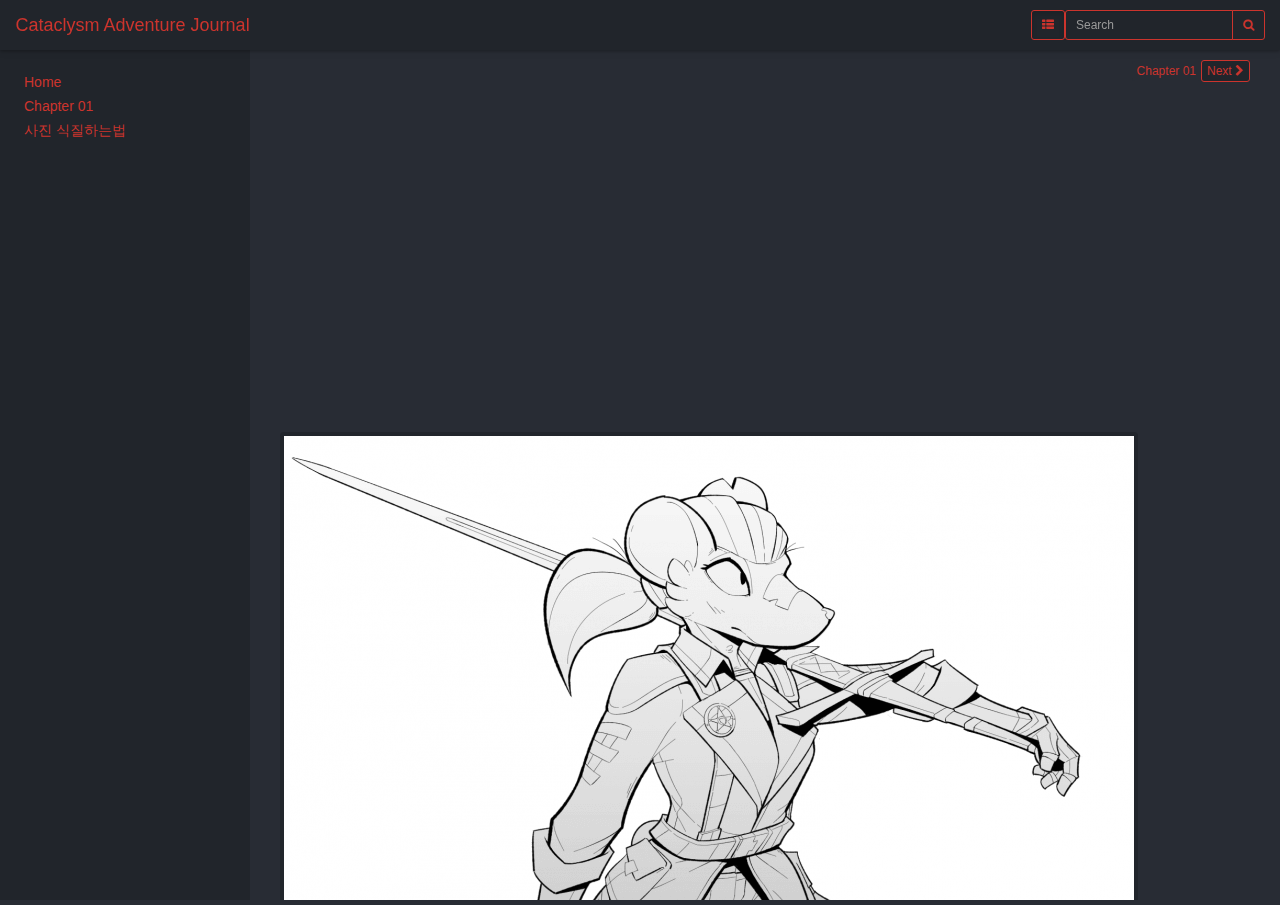
<file: index.html>
<!DOCTYPE html>
<html lang="en">
<head>
  
  
    <meta charset="utf-8">
    <meta http-equiv="X-UA-Compatible" content="IE=edge">
    <meta name="viewport" content="width=device-width, initial-scale=1.0">
    <meta name="description" content="None">
    
    
    <link rel="shortcut icon" href="./img/favicon.ico">
    <meta name="viewport" content="width=device-width, initial-scale=1.0, maximum-scale=1.0, user-scalable=0" />
    <title>Cataclysm Adventure Journal</title>
    <link href="./css/bootstrap-3.3.7.min.css" rel="stylesheet">
    <link href="./css/font-awesome-4.7.0.css" rel="stylesheet">
    <link href="./css/base.css" rel="stylesheet">
    <link rel="stylesheet" href="./css/highlight.css">
    <link href="extra.css" rel="stylesheet">
    <!-- HTML5 shim and Respond.js IE8 support of HTML5 elements and media queries -->
    <!--[if lt IE 9]>
        <script src="https://oss.maxcdn.com/libs/html5shiv/3.7.0/html5shiv.js"></script>
        <script src="https://oss.maxcdn.com/libs/respond.js/1.3.0/respond.min.js"></script>
    <![endif]-->

    <script src="./js/jquery-3.2.1.min.js"></script>
    <script src="./js/bootstrap-3.3.7.min.js"></script>
    <script src="./js/highlight.pack.js"></script>
    
      <script src="./js/elasticlunr.min.js"></script>
    
    <base target="_top">
    <script>
      var base_url = '.';
      var is_top_frame = (window === window.parent);
        
        var pageToc = [
          {title: "Cataclysm: Bright Nights", url: "#_top", children: [
              {title: "Chapter 01", url: "#chapter-01" },
          ]},
        ];

    </script>
    <script src="./js/base.js"></script>
      <script src="search/main.js"></script> 
</head>

<body>
<script>
if (is_top_frame) { $('body').addClass('wm-top-page'); }
</script>

<nav class="navbar wm-page-top-frame">
  <div class="container-fluid wm-top-container">
    
    <div class="wm-top-tool pull-right wm-vcenter">
      <form class="dropdown wm-vcentered" id="wm-search-form" action="./search.html">
        
        <button id="wm-search-show" class="btn btn-sm btn-default" type="submit"
          ><i class="fa fa-search" aria-hidden="true"></i></button>

        <div class="input-group input-group-sm wm-top-search">
          <input type="text" name="q" class="form-control" id="mkdocs-search-query" placeholder="Search" autocomplete="off">
          <span class="input-group-btn" role="search">
            
            <button class="btn btn-default dropdown-toggle collapse" data-toggle="dropdown" type="button"><span class="caret"></span></button>
            <ul id="mkdocs-search-results" class="dropdown-menu dropdown-menu-right"></ul>
            <button id="wm-search-go" class="btn btn-default" type="submit"><i class="fa fa-search" aria-hidden="true"></i></button>
          </span>
        </div>
      </form>
    </div>

    
    <div class="wm-top-tool wm-vcenter pull-right wm-small-left">
      <button id="wm-toc-button" type="button" class="btn btn-sm btn-default wm-vcentered"><i class="fa fa-th-list" aria-hidden="true"></i></button>
    </div>

    
    

    
    <a href="" class="wm-top-brand wm-top-link wm-vcenter">
      
      <div class="wm-top-title">
        Cataclysm Adventure Journal<br>
        
      </div>
    </a>
  </div>
</nav>

  <div id="main-content" class="wm-page-top-frame">
    
<nav class="wm-toc-pane">
  
  <ul class="wm-toctree">
        <li class="wm-toc-li wm-toc-lev1 "><a href="" class="wm-article-link wm-toc-text">Home</a>
</li>
        <li class="wm-toc-li wm-toc-lev1 "><a href="Chapter-01/" class="wm-article-link wm-toc-text">Chapter 01</a>
</li>
        <li class="wm-toc-li wm-toc-lev1 "><a href="howtohelp/" class="wm-article-link wm-toc-text">사진 식질하는법</a>
</li>
  </ul>
</nav>

    <div class="wm-content-pane">
      <iframe class="wm-article" name="article"></iframe>
    </div>
  </div>

<div class="container-fluid wm-page-content">
  <a name="_top"></a>
    

    
    
      
    

  <div class="row wm-article-nav-buttons" role="navigation" aria-label="navigation">
    
    <div class="wm-article-nav pull-right">
      <a href="Chapter-01/" class="btn btn-xs btn-default pull-right">
        Next
        <i class="fa fa-chevron-right" aria-hidden="true"></i>
      </a>
      <a href="Chapter-01/" class="btn btn-xs btn-link">
        Chapter 01
      </a>
    </div>
    
  </div>

    

    <iframe width="560" height="315" src="https://www.youtube.com/embed/to1xT93IlUI" title="YouTube video player" frameborder="0" allow="accelerometer; autoplay; clipboard-write; encrypted-media; gyroscope; picture-in-picture" allowfullscreen></iframe>

<p><img alt="" src="img/title.png" /></p>
<h1 id="cataclysm-bright-nights">Cataclysm: Bright Nights</h1>
<h2 id="chapter-01"><a href="Chapter-01/">Chapter 01</a></h2>
<!--
## [Chapter 02](Chapter-02.md)
## [Chapter 03](Chapter-03.md)
## [Chapter 04](Chapter-04.md)
## [Chapter 05](Chapter-05.md)
## [Chapter 06](Chapter-06.md)
## [Chapter 07](Chapter-07.md)
## [Chapter 08](Chapter-08.md)
-->

<hr />
<p><a href="https://gall.dcinside.com/mgallery/board/view/?id=gogall_colony&amp;no=27310">Original Comics by GOMPAMI</a></p>

  <br>
    

    
    
      
    

  <div class="row wm-article-nav-buttons" role="navigation" aria-label="navigation">
    
    <div class="wm-article-nav pull-right">
      <a href="Chapter-01/" class="btn btn-xs btn-default pull-right">
        Next
        <i class="fa fa-chevron-right" aria-hidden="true"></i>
      </a>
      <a href="Chapter-01/" class="btn btn-xs btn-link">
        Chapter 01
      </a>
    </div>
    
  </div>

    <br>
</div>

<footer class="col-md-12 wm-page-content">
  <p>Documentation built with <a href="http://www.mkdocs.org/">MkDocs</a> using <a href="">Windmill Dark</a> theme by None (noraj).</p>
</footer>

</body>
</html>
<!--
MkDocs version : 1.3.0
Build Date UTC : 2022-07-14 17:55:39.816267+00:00
-->
</file>
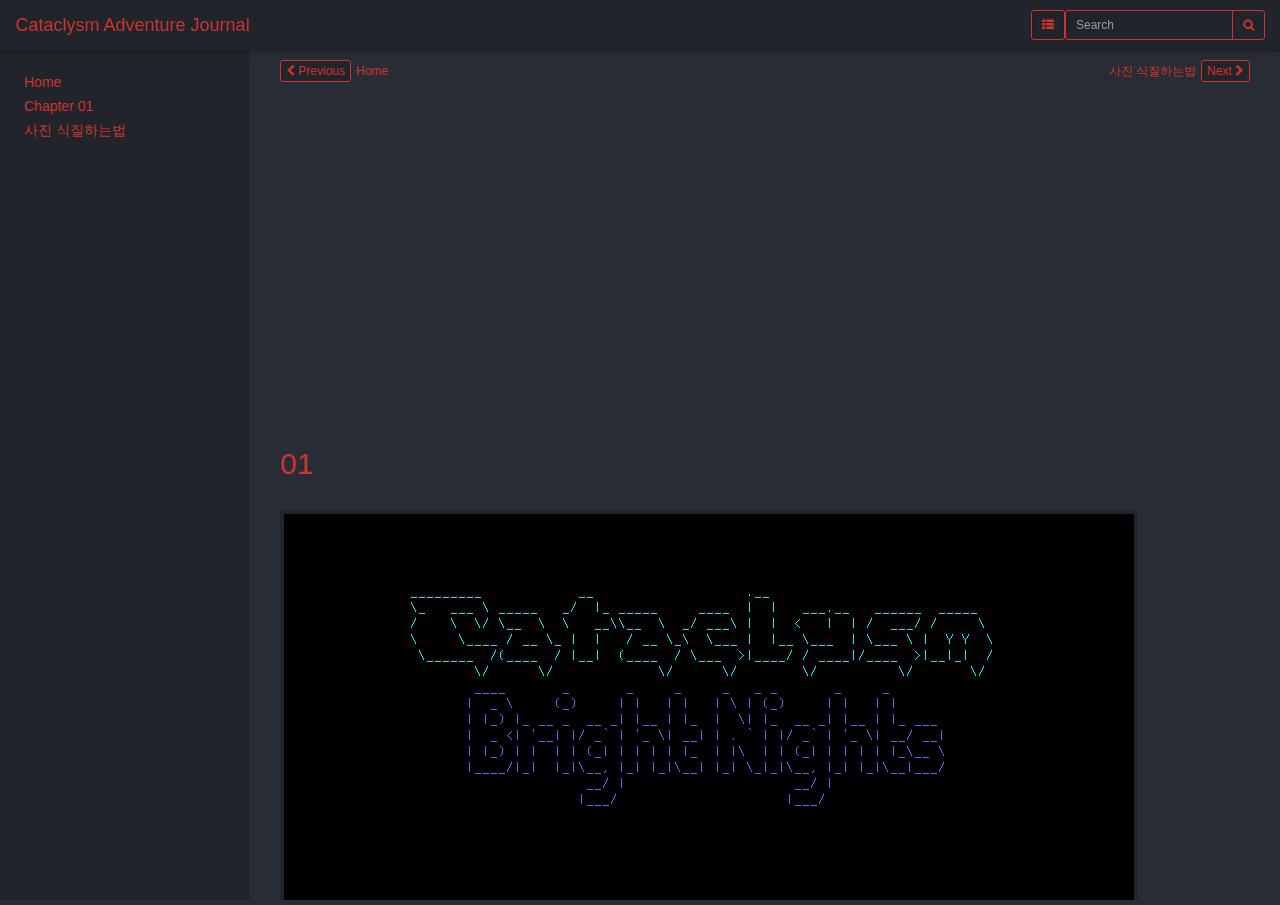
<file: Chapter-01/index.html>
<!DOCTYPE html>
<html lang="en">
<head>
  
  
    <meta charset="utf-8">
    <meta http-equiv="X-UA-Compatible" content="IE=edge">
    <meta name="viewport" content="width=device-width, initial-scale=1.0">
    
    
    
    <link rel="shortcut icon" href="../img/favicon.ico">
    <meta name="viewport" content="width=device-width, initial-scale=1.0, maximum-scale=1.0, user-scalable=0" />
    <title>Chapter 01 - Cataclysm Adventure Journal</title>
    <link href="../css/bootstrap-3.3.7.min.css" rel="stylesheet">
    <link href="../css/font-awesome-4.7.0.css" rel="stylesheet">
    <link href="../css/base.css" rel="stylesheet">
    <link rel="stylesheet" href="../css/highlight.css">
    <link href="../extra.css" rel="stylesheet">
    <!-- HTML5 shim and Respond.js IE8 support of HTML5 elements and media queries -->
    <!--[if lt IE 9]>
        <script src="https://oss.maxcdn.com/libs/html5shiv/3.7.0/html5shiv.js"></script>
        <script src="https://oss.maxcdn.com/libs/respond.js/1.3.0/respond.min.js"></script>
    <![endif]-->

    <script src="../js/jquery-3.2.1.min.js"></script>
    <script src="../js/bootstrap-3.3.7.min.js"></script>
    <script src="../js/highlight.pack.js"></script>
    
    <base target="_top">
    <script>
      var base_url = '..';
      var is_top_frame = false;
        
        var pageToc = [
          {title: "01", url: "#_top", children: [
          ]},
          {title: "02", url: "#02", children: [
          ]},
        ];

    </script>
    <script src="../js/base.js"></script>
      <script src="../search/main.js"></script> 
</head>

<body>
<script>
if (is_top_frame) { $('body').addClass('wm-top-page'); }
</script>



<div class="container-fluid wm-page-content">
  <a name="_top"></a>
    

    
    
      
    

  <div class="row wm-article-nav-buttons" role="navigation" aria-label="navigation">
    
    <div class="wm-article-nav pull-right">
      <a href="../howtohelp/" class="btn btn-xs btn-default pull-right">
        Next
        <i class="fa fa-chevron-right" aria-hidden="true"></i>
      </a>
      <a href="../howtohelp/" class="btn btn-xs btn-link">
        사진 식질하는법
      </a>
    </div>
    
    <div class="wm-article-nav">
      <a href=".." class="btn btn-xs btn-default pull-left">
        <i class="fa fa-chevron-left" aria-hidden="true"></i>
        Previous</a><a href=".." class="btn btn-xs btn-link">
        Home
      </a>
    </div>
    
  </div>

    

    <iframe width="560" height="315" src="https://www.youtube.com/embed/EVdXsA_2OXI" title="YouTube video player" frameborder="0" allow="accelerometer; autoplay; clipboard-write; encrypted-media; gyroscope; picture-in-picture" allowfullscreen></iframe>

<h2 id="01">01</h2>
<p><img alt="" src="../img/1%ED%99%94-01.png" /></p>
<h2 id="02">02</h2>
<p><img alt="" src="../img/1%ED%99%94-02.png" /></p>

  <br>
    

    
    
      
    

  <div class="row wm-article-nav-buttons" role="navigation" aria-label="navigation">
    
    <div class="wm-article-nav pull-right">
      <a href="../howtohelp/" class="btn btn-xs btn-default pull-right">
        Next
        <i class="fa fa-chevron-right" aria-hidden="true"></i>
      </a>
      <a href="../howtohelp/" class="btn btn-xs btn-link">
        사진 식질하는법
      </a>
    </div>
    
    <div class="wm-article-nav">
      <a href=".." class="btn btn-xs btn-default pull-left">
        <i class="fa fa-chevron-left" aria-hidden="true"></i>
        Previous</a><a href=".." class="btn btn-xs btn-link">
        Home
      </a>
    </div>
    
  </div>

    <br>
</div>

<footer class="col-md-12 wm-page-content">
  <p>Documentation built with <a href="http://www.mkdocs.org/">MkDocs</a> using <a href="">Windmill Dark</a> theme by None (noraj).</p>
</footer>

</body>
</html>
</file>
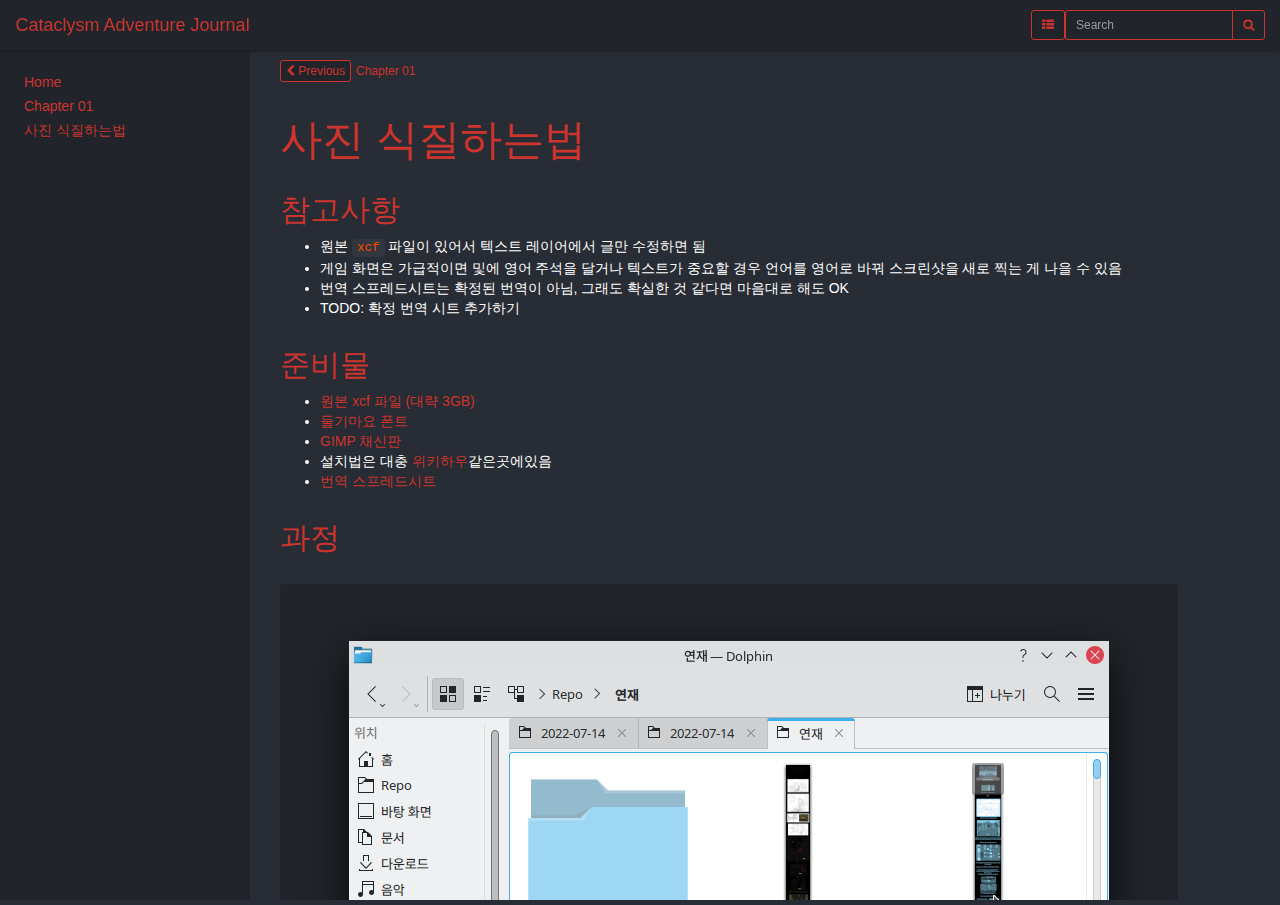
<file: howtohelp/index.html>
<!DOCTYPE html>
<html lang="en">
<head>
  
  
    <meta charset="utf-8">
    <meta http-equiv="X-UA-Compatible" content="IE=edge">
    <meta name="viewport" content="width=device-width, initial-scale=1.0">
    
    
    
    <link rel="shortcut icon" href="../img/favicon.ico">
    <meta name="viewport" content="width=device-width, initial-scale=1.0, maximum-scale=1.0, user-scalable=0" />
    <title>사진 식질하는법 - Cataclysm Adventure Journal</title>
    <link href="../css/bootstrap-3.3.7.min.css" rel="stylesheet">
    <link href="../css/font-awesome-4.7.0.css" rel="stylesheet">
    <link href="../css/base.css" rel="stylesheet">
    <link rel="stylesheet" href="../css/highlight.css">
    <link href="../extra.css" rel="stylesheet">
    <!-- HTML5 shim and Respond.js IE8 support of HTML5 elements and media queries -->
    <!--[if lt IE 9]>
        <script src="https://oss.maxcdn.com/libs/html5shiv/3.7.0/html5shiv.js"></script>
        <script src="https://oss.maxcdn.com/libs/respond.js/1.3.0/respond.min.js"></script>
    <![endif]-->

    <script src="../js/jquery-3.2.1.min.js"></script>
    <script src="../js/bootstrap-3.3.7.min.js"></script>
    <script src="../js/highlight.pack.js"></script>
    
    <base target="_top">
    <script>
      var base_url = '..';
      var is_top_frame = false;
        
        var pageToc = [
          {title: "\uc0ac\uc9c4 \uc2dd\uc9c8\ud558\ub294\ubc95", url: "#_top", children: [
              {title: "\ucc38\uace0\uc0ac\ud56d", url: "#_2" },
              {title: "\uc900\ube44\ubb3c", url: "#_3" },
              {title: "\uacfc\uc815", url: "#_4" },
              {title: "\ub9c8\ud06c\ub2e4\uc6b4\uc5d0\uc11c \ubcf4\ub294\ubc95", url: "#_5" },
              {title: "\uc6f9\uc0ac\uc774\ud2b8 \ud074\ub77c\uc774\uc5b8\ud2b8 \uc2e4\ud589\ud574\uc11c \ubcf4\ub294\ubc95", url: "#_6" },
              {title: "\ub9cc\ub4e0 \uc0ac\uc9c4\uc740 \uc5b4\ub514\ub85c?", url: "#_7" },
          ]},
        ];

    </script>
    <script src="../js/base.js"></script>
      <script src="../search/main.js"></script> 
</head>

<body>
<script>
if (is_top_frame) { $('body').addClass('wm-top-page'); }
</script>



<div class="container-fluid wm-page-content">
  <a name="_top"></a>
    

    
    
      
    

  <div class="row wm-article-nav-buttons" role="navigation" aria-label="navigation">
    
    <div class="wm-article-nav">
      <a href="../Chapter-01/" class="btn btn-xs btn-default pull-left">
        <i class="fa fa-chevron-left" aria-hidden="true"></i>
        Previous</a><a href="../Chapter-01/" class="btn btn-xs btn-link">
        Chapter 01
      </a>
    </div>
    
  </div>

    

    <h1 id="_1">사진 식질하는법</h1>
<h2 id="_2">참고사항</h2>
<ul>
<li>원본 <code>xcf</code> 파일이 있어서 텍스트 레이어에서 글만 수정하면 됨</li>
<li>게임 화면은 가급적이면 및에 영어 주석을 달거나 텍스트가 중요할 경우 언어를 영어로 바꿔 스크린샷을 새로 찍는 게 나을 수 있음</li>
<li>번역 스프레드시트는 확정된 번역이 아님, 그래도 확실한 것 같다면 마음대로 해도 OK</li>
<li>TODO: 확정 번역 시트 추가하기</li>
</ul>
<h2 id="_3">준비물</h2>
<ul>
<li><a href="..#원본-xcf-파일">원본 xcf 파일 (대략 3GB)</a></li>
<li><a href="https://m.blog.naver.com/oters/221300837221">둘기마요 폰트</a></li>
<li><a href="https://www.gimp.org">GIMP 채신판</a></li>
<li>설치법은 대충 <a href="https://ko.wikihow.com/김프-설치하는-법">위키하우</a>같은곳에있음</li>
<li><a href="..#번역-스프레드시트">번역 스프레드시트</a></li>
</ul>
<h2 id="_4">과정</h2>
<p><img alt="" src="../img/howedit/00.png" /></p>
<p>다운받은 폴더를 열면 대충 이렇게 여러 <code>xcf</code> 파일들이 있는데</p>
<p><img alt="" src="../img/howedit/01.png" /></p>
<p>번역할 파일을 김프로 열면 이런 화면이 반겨줌</p>
<p><img alt="" src="../img/howedit/02.png" /></p>
<p>텍스트 레이어를 클릭한다음 번역하면 됨</p>
<p><img alt="" src="../img/howedit/03.png" /></p>
<p>이런 확인 메시지가 자주 뜰 텐데 안 보이게 하는법은 몰?루
무시하려면 <code>편집(E)</code> 누르면 되는데 단축키는 <code>Alt + E</code></p>
<p><img alt="" src="../img/howedit/04.png" /></p>
<p>다 마치면 <code>Export</code>를 눌러서 <code>png</code> 파일로 내보내기</p>
<p><img alt="" src="../img/howedit/05.png" />
<img alt="" src="../img/howedit/06.png" /></p>
<p>바로 확인 누르면댐</p>
<h2 id="_5">마크다운에서 보는법</h2>
<ul>
<li><code>docs/img/</code> 디렉토리에 이미지를 넣고</li>
<li><code>![]()../img/1화-01.png)</code> 같은 식으로 넣어주면 됨</li>
<li>TODO: 마크다운 생성 자동화하기</li>
</ul>
<h2 id="_6">웹사이트 클라이언트 실행해서 보는법</h2>
<p>준비물: 파이썬 <code>3.10</code> 이상, 의존성 패키지들</p>
<ul>
<li><code>python3 -m venv .venv</code> (UNIX)나 <code>py -m venv .venv</code> 명령어 (Windows)로 가상환경 생성</li>
<li><code>source .venv/bin/activate</code> (UNIX)나 <code>.venv\Scripts\activate</code> (Windows)로 가상환경 실행</li>
<li><code>pip install -r requirements.txt</code> 명령어로 의존성 패키지들 설치</li>
</ul>
<p><code>mkdocs serve</code> 명령어로 테스트 서버 실행</p>
<ul>
<li><code>http://127.0.0.1:8000</code>에서 보면 됨</li>
</ul>
<h2 id="_7">만든 사진은 어디로?</h2>
<ul>
<li>PR로 올리거나 깃허브 계정이 없으면 이메일로 보내주심 됨</li>
<li>이메일 주소: <code>greenscarf005@gmail.com</code></li>
</ul>

  <br>
    

    
    
      
    

  <div class="row wm-article-nav-buttons" role="navigation" aria-label="navigation">
    
    <div class="wm-article-nav">
      <a href="../Chapter-01/" class="btn btn-xs btn-default pull-left">
        <i class="fa fa-chevron-left" aria-hidden="true"></i>
        Previous</a><a href="../Chapter-01/" class="btn btn-xs btn-link">
        Chapter 01
      </a>
    </div>
    
  </div>

    <br>
</div>

<footer class="col-md-12 wm-page-content">
  <p>Documentation built with <a href="http://www.mkdocs.org/">MkDocs</a> using <a href="">Windmill Dark</a> theme by None (noraj).</p>
</footer>

</body>
</html>
</file>
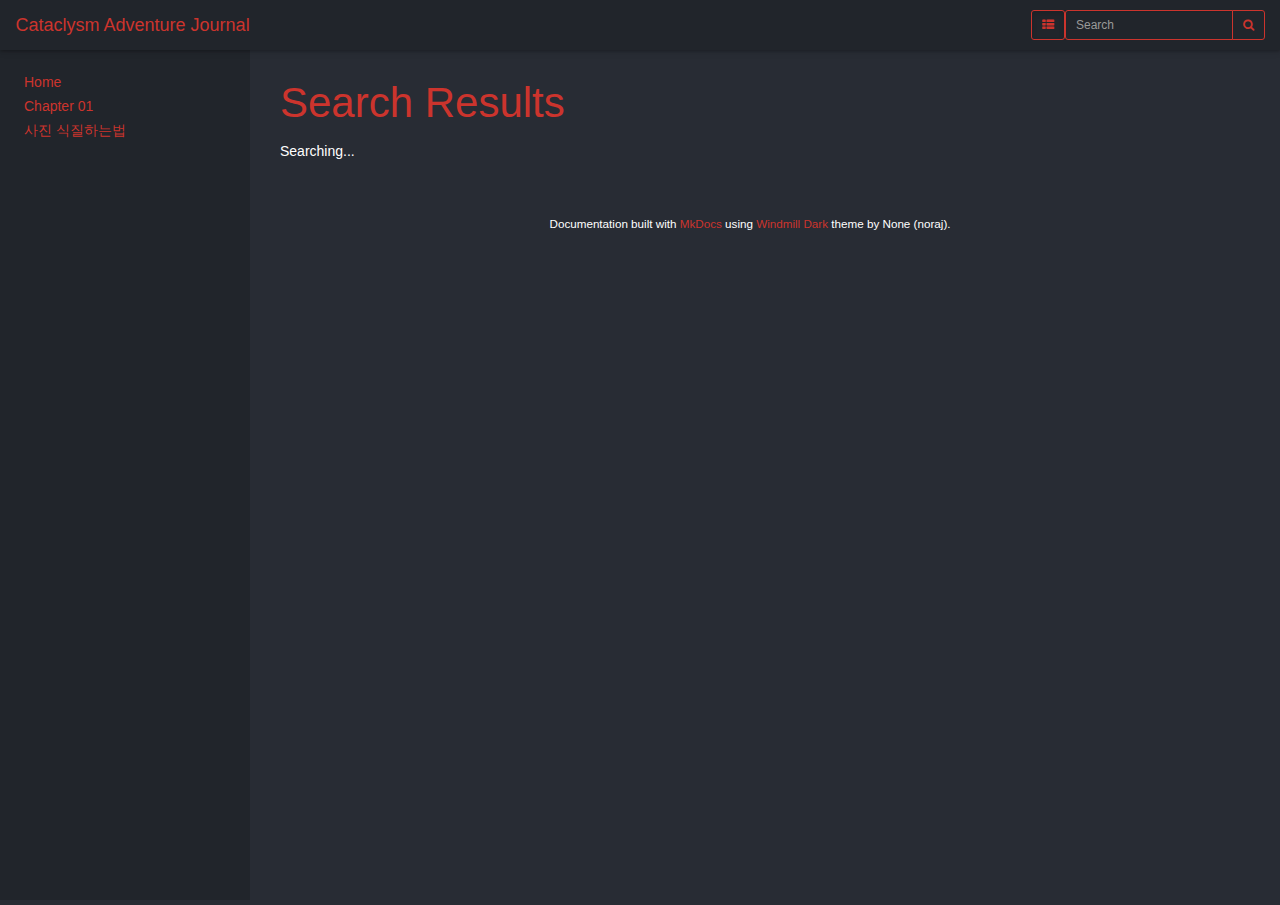
<file: search.html>
<!DOCTYPE html>
<html lang="en">
<head>
  
  
    <meta charset="utf-8">
    <meta http-equiv="X-UA-Compatible" content="IE=edge">
    <meta name="viewport" content="width=device-width, initial-scale=1.0">
    
    
    
    <link rel="shortcut icon" href="./img/favicon.ico">
    <meta name="viewport" content="width=device-width, initial-scale=1.0, maximum-scale=1.0, user-scalable=0" />
    <title>Cataclysm Adventure Journal</title>
    <link href="./css/bootstrap-3.3.7.min.css" rel="stylesheet">
    <link href="./css/font-awesome-4.7.0.css" rel="stylesheet">
    <link href="./css/base.css" rel="stylesheet">
    <link rel="stylesheet" href="./css/highlight.css">
    <link href="./extra.css" rel="stylesheet">
    <!-- HTML5 shim and Respond.js IE8 support of HTML5 elements and media queries -->
    <!--[if lt IE 9]>
        <script src="https://oss.maxcdn.com/libs/html5shiv/3.7.0/html5shiv.js"></script>
        <script src="https://oss.maxcdn.com/libs/respond.js/1.3.0/respond.min.js"></script>
    <![endif]-->

    <script src="./js/jquery-3.2.1.min.js"></script>
    <script src="./js/bootstrap-3.3.7.min.js"></script>
    <script src="./js/highlight.pack.js"></script>
    
    <base target="_top">
    <script>
      var base_url = '.';
      var is_top_frame = false;
        var page_toc = null;

    </script>
    <script src="./js/base.js"></script>
      <script src="./search/main.js"></script> 
</head>

<body>
<script>
if (is_top_frame) { $('body').addClass('wm-top-page'); }
</script>



<div class="container-fluid wm-page-content">
  <a name="_top"></a>
    

  <h1 id="search">Search Results</h1>

  <ul id="mkdocs-search-results" class="wm-search-page">
    Searching...
  </ul>

  <script>
    window.top.doSearch({
      resultsElem: $('#mkdocs-search-results'),
      query: getParam('q'),
      snippetLen: 200,
      limit: 0
    });
  </script>


  <br>
    

    <br>
</div>

<footer class="col-md-12 wm-page-content">
  <p>Documentation built with <a href="http://www.mkdocs.org/">MkDocs</a> using <a href="">Windmill Dark</a> theme by None (noraj).</p>
</footer>

</body>
</html>
</file>
<file: css/base.css>
/*
ruby #CC342D

dark-bg-light #282C34
dark-bg-light-hover #2C323C

dark-bg-dark #21252B
dark-bg-dark-hover #2C313A

dark-code-bg #31363F

*/

body {
  background-color: #282C34;
  color: white;
}

/***********************************************************************
Top bar
***********************************************************************/

.navbar {
background-color: #21252B;
box-shadow: 0 1.5px 3px rgba(0,0,0,.24), 0 3px 8px rgba(0,0,0,.05);
border: none;
border-radius: 0px;
margin-bottom: 0px;
height: 50px;
z-index: 2;
}

.wm-top-page {
overflow: hidden;
}

.wm-page-content {
max-width: 700px;
}

.wm-page-top-frame { display: none; }
.wm-top-page > .wm-page-top-frame { display: block; }
.wm-top-page > .wm-page-content { display: none; }

.wm-top-brand {
display: inline-block;
float: left;
overflow: visible;
width: 0px;
height: 50px;
color: #CC342D;
font-size: 18px;
white-space: nowrap;
text-decoration: none;
}

.wm-top-link, .wm-top-link:hover, .wm-top-link:active, .wm-top-link:visited, .wm-top-link:focus {
color: #CC342D;
text-decoration: none;
}

.wm-vcenter:before {
content: '';
display: inline-block;
height: 100%;
vertical-align: middle;
margin-left: -0.25em;
}

.wm-vcentered {
display: inline-block;
vertical-align: middle;
}

.wm-top-title {
display: inline-block;
line-height: 16px;
vertical-align: middle;
}

.wm-top-logo {
max-height: 100%;
}

.wm-top-version {
border: 1px solid #CC342D;
border-radius: 3px;
padding: 0px 5px;
color: #CC342D;
font-size: 8pt;
}

.wm-top-tool {
height: 50px;
white-space: nowrap;
}

.wm-top-tool-expanded {
position: absolute;
right: 0px;
padding: inherit;
width: 100%;
background-color: #CC342D;
}

.wm-top-search {
width: 20rem;
}

/***********************************************************************
Table of contents (side pane)
***********************************************************************/

.wm-toc-pane {
position: absolute;
top: 0px;
padding-top: 70px;
height: 100%;
width: 250px;
z-index: 1;
background-color: #21252B;
border-right: 1px none black;
overflow: auto;
margin-left: 0px;
padding-left: 1rem;
padding-right: 1rem;
padding-bottom: 2rem;
transition: margin-left 0.3s;
}

.wm-content-pane {
position: absolute;
top: 0px;
padding-top: 50px;
height: 100%;
width: 100%;
z-index: 0;
padding-left: 250px;
transition: padding-left 0.3s;
/* required for iPhone to scroll the contained iframe */
-webkit-overflow-scrolling: touch;
}

.wm-toc-pane.wm-toc-dropdown {
position: absolute;
display: block;
top: 0;
left: 0;
margin-left: 0;
height: auto;
box-shadow: 2px 3px 4px 0 grey;
}

.wm-toc-repo {
margin-top: -15px;
margin-bottom: 5px;
padding-bottom: 5px;
border-bottom: 1px none black;
}

.wm-toc-hidden > .wm-toc-pane {
margin-left: -250px;
}

.wm-toc-hidden > .wm-content-pane {
padding-left: 0px;
}

.wm-small-show {
display: none;
}

#wm-search-form {
width: 100%;
}
#wm-search-show {
display: none;
}

@media (max-width: 600px) {
.wm-small-hide {
  display: none;
}
.wm-small-show {
  display: block;
}
.wm-small-left {
  float: left !important;
}
#wm-search-show {
  display: block;
  margin-left: 1rem;
}
.wm-top-tool-expanded #wm-search-show {
  display: none;
}
.wm-top-search {
  display: none;
}
.wm-top-tool-expanded .wm-top-search {
  display: table;
  width: 100%;
  padding: 0px;
}

.wm-top-page {
  overflow: visible;
}
.wm-top-container {
  /* This prevents horizontal overflow, but cuts off search results on bigger
   * screens, so included in small-screen section */
  overflow-x: hidden;
}
.wm-toc-pane {
  display: none;
}
.wm-content-pane {
  padding-left: 0px;
  overflow: visible;
}
}

.wm-toctree {
list-style-type: none;
line-height: 16px;
padding-left: 0px;
}

.wm-toctree a, .wm-toctree a:visited, .wm-toctree a:hover, .wm-toctree a:focus {
color: #CC342D;
text-decoration: none;
outline: none;
}

.wm-toc-text {
display: block;
padding: 4px;
cursor: pointer;
}

span.wm-toc-text {
  color: #CC342D;
}

.wm-toc-lev1 > .wm-toc-text { padding-left: 14px; }
.wm-toc-lev2 > .wm-toc-text { padding-left: 28px; }
.wm-toc-lev3 > .wm-toc-text { padding-left: 42px; }

.wm-toc-lev1 + .wm-page-toc { margin-left: 14px; }
.wm-toc-lev2 + .wm-page-toc { margin-left: 28px; }
.wm-toc-lev3 + .wm-page-toc { margin-left: 42px; }

.wm-toc-li-nested {
padding: 0px;
margin: 0px;
}

.wm-toc-opener > .wm-toc-text::before {
content: "\25B6 \FE0E";
display: inline-block;
vertical-align: middle;
font-size: 8px;
width: 14px;
}

.wm-toc-opener.wm-toc-open > .wm-toc-text::before {
content: "\25BC \FE0E";
}

.wm-toc-li.wm-current, .wm-toc-li.wm-current:hover {
background-color: #CC342D;
color: #21252B;
}

.wm-toc-li:hover {
background-color: #2C313A;
}

.wm-toc-li.wm-current a {
color: #21252B;
}

.wm-toc-li-nested.wm-page-toc {
font-size: 1.2rem;
line-height: 1.2rem;
overflow: hidden;
border-left: 1px solid #CC342D;
}

.wm-page-toc-opener > .wm-toc-text::after {
content: "\25C4";
display: inline-block;
float: right;
vertical-align: middle;
font-size: 8px;
}

.wm-page-toc-opener.wm-page-toc-open > .wm-toc-text::after {
content: "\25BC";
}

.wm-page-toc-text {
padding: 2px 2px 2px 1rem;
display: block;
cursor: pointer;
}

.wm-article {
width: 1px;
min-width: 100%;
height: 100%;
border: none;
}

button, .btn, .btn-sm, .btn-xs, .btn-default, #hist-fwd, #hist-back, #wm-toc-button, #wm-search-go {
  background-color: #21252B;
  color: #CC342D;
  border: 1px solid;
}

.btn-link {
background-color: #282C34;
/* Compensate for border*/
margin: 1px;
border: none;
}

.btn:focus, .btn:active:focus, .btn.active:focus, .btn.focus, .btn:active.focus, .btn.active.focus {
outline: none;
}

button:focus, .btn:focus, .btn-sm:focus, .btn-xs:focus, .btn-default:focus, .btn-link:focus, #hist-fwd:focus, #hist-back:focus, #wm-toc-button:focus, #wm-search-go:focus {
color: #CC342D;
background-color: #2C313A;
border-color: #CC342D;
}

button:hover, .btn:hover, .btn-sm:hover, .btn-xs:hover, .btn-default:hover, .btn-link:hover, #hist-fwd:hover, #hist-back:hover, #wm-toc-button:hover, #wm-search-go:hover {
color: #CC342D;
background-color: #2C313A;
border-color: #CC342D;
}

.btn-default.greybtn {
color: #888;
}

.wm-article-nav-buttons {
margin: 1rem 0;
}

.wm-page-content img {
max-width: 100%;
display: inline-block;
padding: 4px;
line-height: 1.428571429;
background-color: #21252B;
border: 1px none black;
border-radius: 4px;
margin: 20px auto 30px auto;
}

.wm-article-nav {
display: inline-block;
max-width: 48%;
white-space: nowrap;
color: #CC342D;
text-align: right;
}

.wm-article-nav > .btn-link {
display: block;
padding-left: 0.5rem;
padding-right: 0.5rem;
overflow: hidden;
text-overflow: ellipsis;
}

.wm-article-nav > a, .wm-article-nav > a:visited, .wm-article-nav > a:hover, .wm-article-nav > a:focus {
color: #CC342D;
text-decoration: none;
outline: none;
}

/***********************************************************************
* Dropdown search results
***********************************************************************/
#mkdocs-search-results.dropdown-menu {
width: 40rem;
overflow-y: auto;
overflow-x: hidden;
white-space: normal;
max-height: calc(100vh - 60px);
max-width: 90vw;
}

#mkdocs-search-results {
font-family: "Helvetica Neue",Helvetica,Arial,sans-serif,FontAwesome;
}

.search-link {
font-size: 1.2rem;
}

.search-title {
font-weight: bold;
color: #337ab7;
padding-right: 1rem;
}

.search-text {
color: #999;
overflow: hidden;
text-overflow: ellipsis;
}

.search-text > b {
color: orangered;
}

.wm-search-page {
list-style: none;
padding: 5px 0;
}

.wm-search-page > li {
padding: 1rem 0;
border-bottom: 1px solid #ccc;
}

.wm-search-page .search-link {
font-size: inherit;
}

.wm-search-page .search-link:hover, .wm-search-page .search-link:active {
text-decoration: none;
}

.wm-search-page .search-link:hover .search-title {
text-decoration: underline;
}



/***********************************************************************
* The rest is taken from base.css from mkdocs.
***********************************************************************/

.source-links {
float: right;
}

h1 {
  color: #CC342D;
  font-weight: 400;
  font-size: 42px;
  padding-top: 10px
}

h2, h3, h4, h5, h6 {
  color: #CC342D;
  font-weight: 300;
  padding-top: 10px
}

hr {
  border-top: 1px solid #aaa;
}

pre, .rst-content tt {
  max-width: 100%;
  background: #282b2e;
  border: solid 1px black;
  /*color: orangered;*/
  overflow-x: auto;
}

code.code-large, .rst-content tt.code-large {
  font-size: 90%;
}

code {
  padding: 2px 5px;
  background: #31363F;
  border: none 1px black;
  color: orangered;
  white-space: pre-wrap;
  word-wrap: break-word;
}

pre code {
  background: transparent;
  border: none;
  white-space: pre;
  word-wrap: normal;
  font-family: monospace,serif;
  font-size: 12px;
}

footer {
  margin-bottom: 10px;
  text-align: center;
  font-weight: 200;
  font-size: smaller;
}

.modal-dialog {
  margin-top: 60px;
}

.headerlink {
  font-family: FontAwesome;
  font-size: 14px;
  display: none;
  padding-left: .5em;
}

h1:hover .headerlink, h2:hover .headerlink, h3:hover .headerlink, h4:hover .headerlink, h5:hover .headerlink, h6:hover .headerlink{
  display:inline-block;
}

.admonition {
  padding: 15px;
  margin-bottom: 20px;
  border: 1px solid transparent;
  border-radius: 4px;
  text-align: left;
}

/* More class support */
.admonition.note, .admonition.hint, .admonition.tip, .admonition.title, .admonition.admonition { /* csslint allow: adjoining-classes */
  color: #3a87ad;
  background-color: #d9edf7;
  border-color: #bce8f1;
}

/* More class support */
.admonition.warning, .admonition.caution, .admonition.attention { /* csslint allow: adjoining-classes */
  color: #c09853;
  background-color: #fcf8e3;
  border-color: #fbeed5;
}

/* More class support */
.admonition.danger, .admonition.error, .admonition.important { /* csslint allow: adjoining-classes */
  color: #b94a48;
  background-color: #f2dede;
  border-color: #eed3d7;
}

.admonition-title {
  font-weight: bold;
  text-align: left;
}

/* Custom Additions */
input#mkdocs-search-query.form-control {
  background-color: #21252B;
  color: #CC342D;
  border: 1px solid #CC342D;
}

.dropdown-menu, .dropdown-menu li {
  background-color: #21252B;
}
.dropdown-menu li a:hover {
  background-color: #2C313A;
}

a, a:visited, a:hover, a:focus {
color: #CC342D;
text-decoration: none;
outline: none;
}

.wm-page-content a {
  color: #CC342D !important;
  text-decoration: none;
  outline: none;
}

.search-title {
  color: #CC342D;
}

table {
  background-color: inherit;
}
/* Zebra */
th {
  background-color: #21252B;
}
tbody > tr:nth-child(odd), tbody > tr:nth-child(odd) > td {
  background-color: #282C34;
}
tbody > tr:nth-child(even), tbody > tr:nth-child(even) > td {
  background-color: #2C323C;
}
</file>
<file: css/highlight.css>
/**
 * Obsidian style
 * ported by Alexander Marenin (http://github.com/ioncreature)
 */

 .hljs {
  display: block;
  overflow-x: auto;
  padding: 0.5em;
  background: #282b2e;
}

.hljs-keyword,
.hljs-selector-tag,
.hljs-literal,
.hljs-selector-id {
  color: #93c763;
}

.hljs-number {
  color: #ffcd22;
}

.hljs {
  color: #e0e2e4;
}

.hljs-attribute {
  color: #668bb0;
}

.hljs-code,
.hljs-class .hljs-title,
.hljs-section {
  color: white;
}

.hljs-regexp,
.hljs-link {
  color: #d39745;
}

.hljs-meta {
  color: #557182;
}

.hljs-tag,
.hljs-name,
.hljs-bullet,
.hljs-subst,
.hljs-emphasis,
.hljs-type,
.hljs-built_in,
.hljs-selector-attr,
.hljs-selector-pseudo,
.hljs-addition,
.hljs-variable,
.hljs-template-tag,
.hljs-template-variable {
  color: #8cbbad;
}

.hljs-string,
.hljs-symbol {
  color: #ec7600;
}

.hljs-comment,
.hljs-quote,
.hljs-deletion {
  color: #818e96;
}

.hljs-selector-class {
  color: #A082BD
}

.hljs-keyword,
.hljs-selector-tag,
.hljs-literal,
.hljs-doctag,
.hljs-title,
.hljs-section,
.hljs-type,
.hljs-name,
.hljs-strong {
  font-weight: bold;
}
</file>
<file: extra.css>
.wm-page-content {
  max-width: 1000px;
}
</file>
